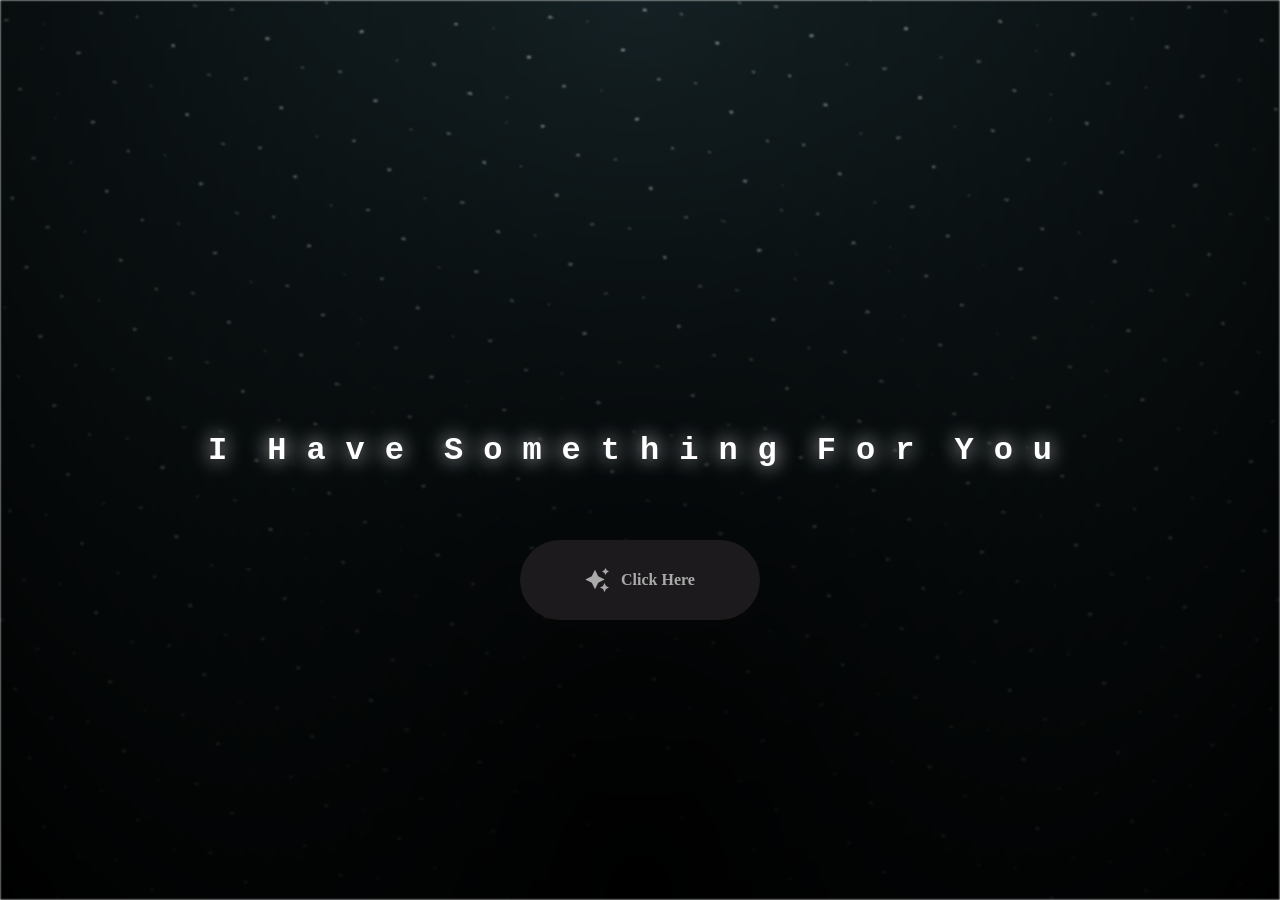
<file: index.html>
<html lang="en">

<head>
  <meta charset="UTF-8">
  <meta name="viewport" content="width=device-width, initial-scale=1.0">
  <link rel="shortcut icon" href="images/gift.png" type="image/x-icon">
  <link rel="stylesheet" href="css/index.css">

  <!-- Document Title -->
  <title>Birthday Wish </title>
</head>

<body>
  <!-- Background -->
  <div class="night"></div>

  <!-- Title -->
  <h1 class="title"></h1>

  <!-- Button -->
  <div style="position: absolute; top: 60vh; width: 100%; display: flex; justify-content: center;">
    <a href="flower.html" class="btn">
      <svg height="24" width="24" fill="#FFFFFF" viewBox="0 0 24 24" data-name="Layer 1" id="Layer_1" class="sparkle">
        <path
          d="M10,21.236,6.755,14.745.264,11.5,6.755,8.255,10,1.764l3.245,6.491L19.736,11.5l-6.491,3.245ZM18,21l1.5,3L21,21l3-1.5L21,18l-1.5-3L18,18l-3,1.5ZM19.333,4.667,20.5,7l1.167-2.333L24,3.5,21.667,2.333,20.5,0,19.333,2.333,17,3.5Z">
        </path>
      </svg>

      <span class="text">Click Here </span>
    </a>
  </div>

  <script src="js/index.js"></script>
</body>

</html>
</file>
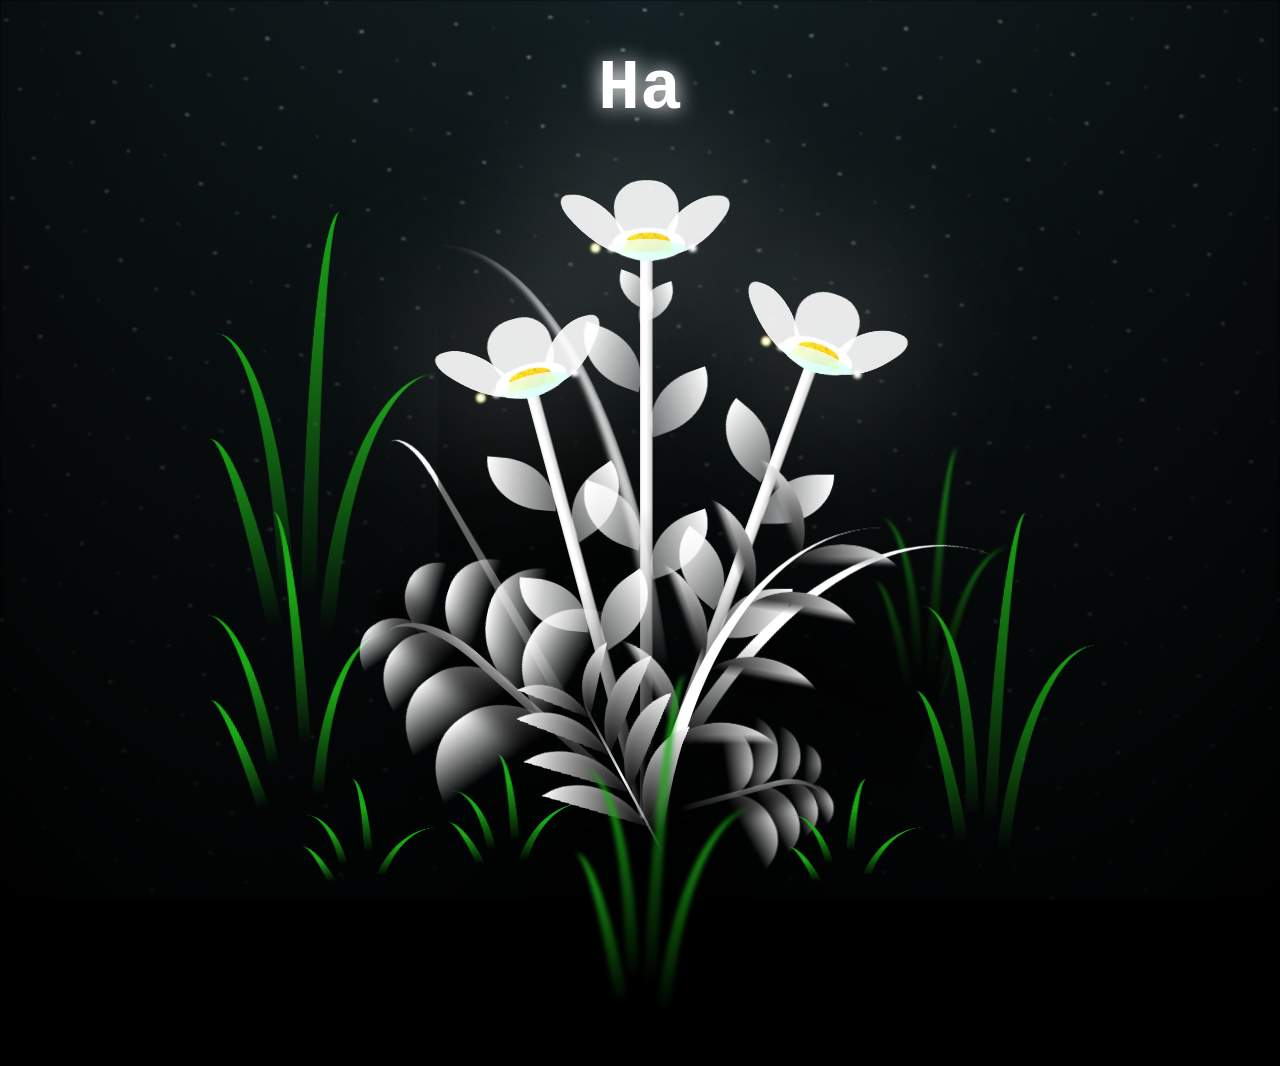
<file: flower.html>
<!DOCTYPE html>
<html lang="en">

<head>
  <meta charset="UTF-8">
  <meta http-equiv="X-UA-Compatible" content="IE=edge">
  <meta name="viewport" content="width=device-width, initial-scale=1.0">
  <link rel="shortcut icon" href="images/gift.png" type="image/x-icon">
  <link rel="stylesheet" href="css/style.css">

  <!-- Document Title -->
  <title>happy Birthday To You</title>
</head>

<body class="not-loaded">
  <!-- Background -->
  <div class="night"></div>

  <!-- Flower -->
  <div class="flowers">
    <div class="flower flower--1">
      <div class="flower__leafs flower__leafs--1">
        <div class="flower__leaf flower__leaf--1"></div>
        <div class="flower__leaf flower__leaf--2"></div>
        <div class="flower__leaf flower__leaf--3"></div>
        <div class="flower__leaf flower__leaf--4"></div>
        <div class="flower__white-circle"></div>

        <div class="flower__light flower__light--1"></div>
        <div class="flower__light flower__light--2"></div>
        <div class="flower__light flower__light--3"></div>
        <div class="flower__light flower__light--4"></div>
        <div class="flower__light flower__light--5"></div>
        <div class="flower__light flower__light--6"></div>
        <div class="flower__light flower__light--7"></div>
        <div class="flower__light flower__light--8"></div>

      </div>
      <div class="flower__line">
        <div class="flower__line__leaf flower__line__leaf--1"></div>
        <div class="flower__line__leaf flower__line__leaf--2"></div>
        <div class="flower__line__leaf flower__line__leaf--3"></div>
        <div class="flower__line__leaf flower__line__leaf--4"></div>
        <div class="flower__line__leaf flower__line__leaf--5"></div>
        <div class="flower__line__leaf flower__line__leaf--6"></div>
      </div>
    </div>

    <div class="flower flower--2">
      <div class="flower__leafs flower__leafs--2">
        <div class="flower__leaf flower__leaf--1"></div>
        <div class="flower__leaf flower__leaf--2"></div>
        <div class="flower__leaf flower__leaf--3"></div>
        <div class="flower__leaf flower__leaf--4"></div>
        <div class="flower__white-circle"></div>

        <div class="flower__light flower__light--1"></div>
        <div class="flower__light flower__light--2"></div>
        <div class="flower__light flower__light--3"></div>
        <div class="flower__light flower__light--4"></div>
        <div class="flower__light flower__light--5"></div>
        <div class="flower__light flower__light--6"></div>
        <div class="flower__light flower__light--7"></div>
        <div class="flower__light flower__light--8"></div>

      </div>
      <div class="flower__line">
        <div class="flower__line__leaf flower__line__leaf--1"></div>
        <div class="flower__line__leaf flower__line__leaf--2"></div>
        <div class="flower__line__leaf flower__line__leaf--3"></div>
        <div class="flower__line__leaf flower__line__leaf--4"></div>
      </div>
    </div>

    <div class="flower flower--3">
      <div class="flower__leafs flower__leafs--3">
        <div class="flower__leaf flower__leaf--1"></div>
        <div class="flower__leaf flower__leaf--2"></div>
        <div class="flower__leaf flower__leaf--3"></div>
        <div class="flower__leaf flower__leaf--4"></div>
        <div class="flower__white-circle"></div>

        <div class="flower__light flower__light--1"></div>
        <div class="flower__light flower__light--2"></div>
        <div class="flower__light flower__light--3"></div>
        <div class="flower__light flower__light--4"></div>
        <div class="flower__light flower__light--5"></div>
        <div class="flower__light flower__light--6"></div>
        <div class="flower__light flower__light--7"></div>
        <div class="flower__light flower__light--8"></div>

      </div>
      <div class="flower__line">
        <div class="flower__line__leaf flower__line__leaf--1"></div>
        <div class="flower__line__leaf flower__line__leaf--2"></div>
        <div class="flower__line__leaf flower__line__leaf--3"></div>
        <div class="flower__line__leaf flower__line__leaf--4"></div>
      </div>
    </div>

    <div class="grow-ans" style="--d:1.2s">
      <div class="flower__g-long">
        <div class="flower__g-long__top"></div>
        <div class="flower__g-long__bottom"></div>
      </div>
    </div>

    <div class="growing-grass">
      <div class="flower__grass flower__grass--1">
        <div class="flower__grass--top"></div>
        <div class="flower__grass--bottom"></div>
        <div class="flower__grass__leaf flower__grass__leaf--1"></div>
        <div class="flower__grass__leaf flower__grass__leaf--2"></div>
        <div class="flower__grass__leaf flower__grass__leaf--3"></div>
        <div class="flower__grass__leaf flower__grass__leaf--4"></div>
        <div class="flower__grass__leaf flower__grass__leaf--5"></div>
        <div class="flower__grass__leaf flower__grass__leaf--6"></div>
        <div class="flower__grass__leaf flower__grass__leaf--7"></div>
        <div class="flower__grass__leaf flower__grass__leaf--8"></div>
        <div class="flower__grass__overlay"></div>
      </div>
    </div>

    <div class="growing-grass">
      <div class="flower__grass flower__grass--2">
        <div class="flower__grass--top"></div>
        <div class="flower__grass--bottom"></div>
        <div class="flower__grass__leaf flower__grass__leaf--1"></div>
        <div class="flower__grass__leaf flower__grass__leaf--2"></div>
        <div class="flower__grass__leaf flower__grass__leaf--3"></div>
        <div class="flower__grass__leaf flower__grass__leaf--4"></div>
        <div class="flower__grass__leaf flower__grass__leaf--5"></div>
        <div class="flower__grass__leaf flower__grass__leaf--6"></div>
        <div class="flower__grass__leaf flower__grass__leaf--7"></div>
        <div class="flower__grass__leaf flower__grass__leaf--8"></div>
        <div class="flower__grass__overlay"></div>
      </div>
    </div>

    <div class="grow-ans" style="--d:2.4s">
      <div class="flower__g-right flower__g-right--1">
        <div class="leaf"></div>
      </div>
    </div>

    <div class="grow-ans" style="--d:2.8s">
      <div class="flower__g-right flower__g-right--2">
        <div class="leaf"></div>
      </div>
    </div>

    <div class="grow-ans" style="--d:2.8s">
      <div class="flower__g-front">
        <div class="flower__g-front__leaf-wrapper flower__g-front__leaf-wrapper--1">
          <div class="flower__g-front__leaf"></div>
        </div>
        <div class="flower__g-front__leaf-wrapper flower__g-front__leaf-wrapper--2">
          <div class="flower__g-front__leaf"></div>
        </div>
        <div class="flower__g-front__leaf-wrapper flower__g-front__leaf-wrapper--3">
          <div class="flower__g-front__leaf"></div>
        </div>
        <div class="flower__g-front__leaf-wrapper flower__g-front__leaf-wrapper--4">
          <div class="flower__g-front__leaf"></div>
        </div>
        <div class="flower__g-front__leaf-wrapper flower__g-front__leaf-wrapper--5">
          <div class="flower__g-front__leaf"></div>
        </div>
        <div class="flower__g-front__leaf-wrapper flower__g-front__leaf-wrapper--6">
          <div class="flower__g-front__leaf"></div>
        </div>
        <div class="flower__g-front__leaf-wrapper flower__g-front__leaf-wrapper--7">
          <div class="flower__g-front__leaf"></div>
        </div>
        <div class="flower__g-front__leaf-wrapper flower__g-front__leaf-wrapper--8">
          <div class="flower__g-front__leaf"></div>
        </div>
        <div class="flower__g-front__line"></div>
      </div>
    </div>

    <div class="grow-ans" style="--d:3.2s">
      <div class="flower__g-fr">
        <div class="leaf"></div>
        <div class="flower__g-fr__leaf flower__g-fr__leaf--1"></div>
        <div class="flower__g-fr__leaf flower__g-fr__leaf--2"></div>
        <div class="flower__g-fr__leaf flower__g-fr__leaf--3"></div>
        <div class="flower__g-fr__leaf flower__g-fr__leaf--4"></div>
        <div class="flower__g-fr__leaf flower__g-fr__leaf--5"></div>
        <div class="flower__g-fr__leaf flower__g-fr__leaf--6"></div>
        <div class="flower__g-fr__leaf flower__g-fr__leaf--7"></div>
        <div class="flower__g-fr__leaf flower__g-fr__leaf--8"></div>
      </div>
    </div>

    <div class="long-g long-g--0">
      <div class="grow-ans" style="--d:3s">
        <div class="leaf leaf--0"></div>
      </div>
      <div class="grow-ans" style="--d:2.2s">
        <div class="leaf leaf--1"></div>
      </div>
      <div class="grow-ans" style="--d:3.4s">
        <div class="leaf leaf--2"></div>
      </div>
      <div class="grow-ans" style="--d:3.6s">
        <div class="leaf leaf--3"></div>
      </div>
    </div>

    <div class="long-g long-g--1">
      <div class="grow-ans" style="--d:3.6s">
        <div class="leaf leaf--0"></div>
      </div>
      <div class="grow-ans" style="--d:3.8s">
        <div class="leaf leaf--1"></div>
      </div>
      <div class="grow-ans" style="--d:4s">
        <div class="leaf leaf--2"></div>
      </div>
      <div class="grow-ans" style="--d:4.2s">
        <div class="leaf leaf--3"></div>
      </div>
    </div>

    <div class="long-g long-g--2">
      <div class="grow-ans" style="--d:4s">
        <div class="leaf leaf--0"></div>
      </div>
      <div class="grow-ans" style="--d:4.2s">
        <div class="leaf leaf--1"></div>
      </div>
      <div class="grow-ans" style="--d:4.4s">
        <div class="leaf leaf--2"></div>
      </div>
      <div class="grow-ans" style="--d:4.6s">
        <div class="leaf leaf--3"></div>
      </div>
    </div>

    <div class="long-g long-g--3">
      <div class="grow-ans" style="--d:4s">
        <div class="leaf leaf--0"></div>
      </div>
      <div class="grow-ans" style="--d:4.2s">
        <div class="leaf leaf--1"></div>
      </div>
      <div class="grow-ans" style="--d:3s">
        <div class="leaf leaf--2"></div>
      </div>
      <div class="grow-ans" style="--d:3.6s">
        <div class="leaf leaf--3"></div>
      </div>
    </div>

    <div class="long-g long-g--4">
      <div class="grow-ans" style="--d:4s">
        <div class="leaf leaf--0"></div>
      </div>
      <div class="grow-ans" style="--d:4.2s">
        <div class="leaf leaf--1"></div>
      </div>
      <div class="grow-ans" style="--d:3s">
        <div class="leaf leaf--2"></div>
      </div>
      <div class="grow-ans" style="--d:3.6s">
        <div class="leaf leaf--3"></div>
      </div>
    </div>

    <div class="long-g long-g--5">
      <div class="grow-ans" style="--d:4s">
        <div class="leaf leaf--0"></div>
      </div>
      <div class="grow-ans" style="--d:4.2s">
        <div class="leaf leaf--1"></div>
      </div>
      <div class="grow-ans" style="--d:3s">
        <div class="leaf leaf--2"></div>
      </div>
      <div class="grow-ans" style="--d:3.6s">
        <div class="leaf leaf--3"></div>
      </div>
    </div>

    <div class="long-g long-g--6">
      <div class="grow-ans" style="--d:4.2s">
        <div class="leaf leaf--0"></div>
      </div>
      <div class="grow-ans" style="--d:4.4s">
        <div class="leaf leaf--1"></div>
      </div>
      <div class="grow-ans" style="--d:4.6s">
        <div class="leaf leaf--2"></div>
      </div>
      <div class="grow-ans" style="--d:4.8s">
        <div class="leaf leaf--3"></div>
      </div>
    </div>

    <div class="long-g long-g--7">
      <div class="grow-ans" style="--d:3s">
        <div class="leaf leaf--0"></div>
      </div>
      <div class="grow-ans" style="--d:3.2s">
        <div class="leaf leaf--1"></div>
      </div>
      <div class="grow-ans" style="--d:3.5s">
        <div class="leaf leaf--2"></div>
      </div>
      <div class="grow-ans" style="--d:3.6s">
        <div class="leaf leaf--3"></div>
      </div>
    </div>
  </div>

  <!-- Title -->
  <h1 class="title"><span id="title"></span></h1>
</body>

</html>

<!-- Import Javascript -->
<script src="js/main.js"></script>
</file>
<file: css/index.css>
*,
*::after,
*::before {
  padding: 0;
  margin: 0;
  box-sizing: border-box;
}

:root {
  --dark-color: #000;
}

.night {
  position: fixed;
  left: 50%;
  top: 0;
  transform: translateX(-50%);
  width: 100%;
  height: 100%;
  filter: blur(0.1vmin);
  background-image: radial-gradient(ellipse at top, transparent 0%, var(--dark-color)), radial-gradient(ellipse at bottom, var(--dark-color), rgba(145, 233, 255, 0.2)), repeating-linear-gradient(220deg, rgb(0, 0, 0) 0px, rgb(0, 0, 0) 19px, transparent 19px, transparent 22px), repeating-linear-gradient(189deg, rgb(0, 0, 0) 0px, rgb(0, 0, 0) 19px, transparent 19px, transparent 22px), repeating-linear-gradient(148deg, rgb(0, 0, 0) 0px, rgb(0, 0, 0) 19px, transparent 19px, transparent 22px), linear-gradient(90deg, rgb(255, 255, 250), rgb(240, 240, 240));
}

.title {
  position: absolute;
  top: 0;
  left: 0;
  color: white;
  font-family: 'Courier New', Courier, monospace;

  display: flex;
  flex-wrap: wrap;
  justify-content: center;
  align-content: center;
  align-items: center;

  width: 100%;
  height: 100vh;
  text-shadow: 0 0 20px white;
  letter-spacing: 0px;
}

@media (min-width: 500px) {
  .title {
    letter-spacing: 20px;
  }
}

@keyframes typing {
  from {
    opacity: 0;
  }

  to {
    opacity: 1;
  }
}

/* Terapkan animasi dengan delay */
.title span {
  opacity: 0;
  animation: typing 1s ease forwards;
  animation-delay: var(--delay);
}

a {
  text-decoration: none;
}

.btn {
  border: none;
  width: 15em;
  height: 5em;
  border-radius: 3em;
  display: flex;
  justify-content: center;
  align-items: center;
  gap: 12px;
  background: #1C1A1C;
  cursor: pointer;
  transition: all 450ms ease-in-out;
}

.sparkle {
  fill: #AAAAAA;
  transition: all 800ms ease;
}

.text {
  font-weight: 600;
  color: #AAAAAA;
  font-size: medium;
}

.btn:hover {
  background: linear-gradient(0deg, #A47CF3, #683FEA);
  box-shadow: inset 0px 1px 0px 0px rgba(255, 255, 255, 0.4),
    inset 0px -4px 0px 0px rgba(0, 0, 0, 0.2),
    0px 0px 0px 4px rgba(255, 255, 255, 0.2),
    0px 0px 180px 0px #9917FF;
  transform: translateY(-2px);
}

.btn:hover .text {
  color: white;
}

.btn:hover .sparkle {
  fill: white;
  transform: scale(1.2);
}

@media (max-width: 500px) {
  .title {
    font-size: 1.5rem;
  }
  .btn {
    width: 12em;
    height: 4em;
  }
}
</file>
<file: css/style.css>
*,
*::after,
*::before {
  padding: 0;
  margin: 0;
  box-sizing: border-box;
}

:root {
  --dark-color: #000;
}

.title {
  position: absolute;
  width: 100%;
  text-align: center;
  margin-top: 50px;
  top: 0;
  left: 0;
  color: white;
  font-family: 'Courier New', Courier, monospace;
  font-size: 70px;
  text-shadow: 0px 0px 20px white;
}

body {
  display: flex;
  align-items: flex-end;
  justify-content: center;
  min-height: 100vh;
  background-color: var(--dark-color);
  overflow: hidden;
  perspective: 1000px;
}

.night {
  position: fixed;
  left: 50%;
  top: 0;
  transform: translateX(-50%);
  width: 100%;
  height: 100%;
  filter: blur(0.1vmin);
  background-image: radial-gradient(ellipse at top, transparent 0%, var(--dark-color)), radial-gradient(ellipse at bottom, var(--dark-color), rgba(145, 233, 255, 0.2)), repeating-linear-gradient(220deg, rgb(0, 0, 0) 0px, rgb(0, 0, 0) 19px, transparent 19px, transparent 22px), repeating-linear-gradient(189deg, rgb(0, 0, 0) 0px, rgb(0, 0, 0) 19px, transparent 19px, transparent 22px), repeating-linear-gradient(148deg, rgb(0, 0, 0) 0px, rgb(0, 0, 0) 19px, transparent 19px, transparent 22px), linear-gradient(90deg, rgb(255, 255, 250), rgb(240, 240, 240));
}

.flowers {
  position: relative;
  transform: scale(0.9);
}

.flower {
  position: absolute;
  bottom: 10vmin;
  transform-origin: bottom center;
  z-index: 10;
  --fl-speed: 0.8s;
}

.flower--1 {
  animation: moving-flower-1 4s linear infinite;
}

.flower--1 .flower__line {
  height: 70vmin;
  animation-delay: 0.3s;
}

.flower--1 .flower__line__leaf--1 {
  animation: blooming-leaf-right var(--fl-speed) 1.6s backwards;
}

.flower--1 .flower__line__leaf--2 {
  animation: blooming-leaf-right var(--fl-speed) 1.4s backwards;
}

.flower--1 .flower__line__leaf--3 {
  animation: blooming-leaf-left var(--fl-speed) 1.2s backwards;
}

.flower--1 .flower__line__leaf--4 {
  animation: blooming-leaf-left var(--fl-speed) 1s backwards;
}

.flower--1 .flower__line__leaf--5 {
  animation: blooming-leaf-right var(--fl-speed) 1.8s backwards;
}

.flower--1 .flower__line__leaf--6 {
  animation: blooming-leaf-left var(--fl-speed) 2s backwards;
}

.flower--2 {
  left: 50%;
  transform: rotate(20deg);
  animation: moving-flower-2 4s linear infinite;
}

.flower--2 .flower__line {
  height: 60vmin;
  animation-delay: 0.6s;
}

.flower--2 .flower__line__leaf--1 {
  animation: blooming-leaf-right var(--fl-speed) 1.9s backwards;
}

.flower--2 .flower__line__leaf--2 {
  animation: blooming-leaf-right var(--fl-speed) 1.7s backwards;
}

.flower--2 .flower__line__leaf--3 {
  animation: blooming-leaf-left var(--fl-speed) 1.5s backwards;
}

.flower--2 .flower__line__leaf--4 {
  animation: blooming-leaf-left var(--fl-speed) 1.3s backwards;
}

.flower--3 {
  left: 50%;
  transform: rotate(-15deg);
  animation: moving-flower-3 4s linear infinite;
}

.flower--3 .flower__line {
  animation-delay: 0.9s;
}

.flower--3 .flower__line__leaf--1 {
  animation: blooming-leaf-right var(--fl-speed) 2.5s backwards;
}

.flower--3 .flower__line__leaf--2 {
  animation: blooming-leaf-right var(--fl-speed) 2.3s backwards;
}

.flower--3 .flower__line__leaf--3 {
  animation: blooming-leaf-left var(--fl-speed) 2.1s backwards;
}

.flower--3 .flower__line__leaf--4 {
  animation: blooming-leaf-left var(--fl-speed) 1.9s backwards;
}

.flower__leafs {
  position: relative;
  animation: blooming-flower 2s backwards;
}

.flower__leafs--1 {
  animation-delay: 1.1s;
}

.flower__leafs--2 {
  animation-delay: 1.4s;
}

.flower__leafs--3 {
  animation-delay: 1.7s;
}

.flower__leafs::after {
  content: "";
  position: absolute;
  left: 0;
  top: 0;
  transform: translate(-50%, -100%);
  width: 8vmin;
  height: 8vmin;
  background-color: #fff;
  filter: blur(10vmin);
}

.flower__leaf {
  position: absolute;
  bottom: 0;
  left: 50%;
  width: 8vmin;
  height: 11vmin;
  border-radius: 51% 49% 47% 53%/44% 45% 55% 69%;
  background-color: #a7ffee;
  background-image: linear-gradient(to top, #fff, #fff);
  transform-origin: bottom center;
  opacity: 0.9;
  box-shadow: inset 0 0 2vmin rgba(255, 255, 255, 0.5);
}

.flower__leaf--1 {
  transform: translate(-10%, 1%) rotateY(40deg) rotateX(-50deg);
}

.flower__leaf--2 {
  transform: translate(-50%, -4%) rotateX(40deg);
}

.flower__leaf--3 {
  transform: translate(-90%, 0%) rotateY(45deg) rotateX(50deg);
}

.flower__leaf--4 {
  width: 8vmin;
  height: 8vmin;
  transform-origin: bottom left;
  border-radius: 4vmin 10vmin 4vmin 4vmin;
  transform: translate(0%, 18%) rotateX(70deg) rotate(-43deg);
  background-image: linear-gradient(to top, rgba(255, 2555, 255, 0.4), #fff);
  z-index: 1;
  opacity: 0.8;
  -webkit-transform: translate(0%, 18%) rotateX(70deg) rotate(-43deg);
  -moz-transform: translate(0%, 18%) rotateX(70deg) rotate(-43deg);
  -ms-transform: translate(0%, 18%) rotateX(70deg) rotate(-43deg);
  -o-transform: translate(0%, 18%) rotateX(70deg) rotate(-43deg);
}

.flower__white-circle {
  position: absolute;
  left: -3.5vmin;
  top: -3vmin;
  width: 9vmin;
  height: 4vmin;
  border-radius: 50%;
  background-color: #fff;
}

.flower__white-circle::after {
  content: "";
  position: absolute;
  left: 50%;
  top: 45%;
  transform: translate(-50%, -50%);
  width: 60%;
  height: 60%;
  border-radius: inherit;
  background-image: repeating-linear-gradient(135deg, rgba(0, 0, 0, 0.03) 0px, rgba(0, 0, 0, 0.03) 1px, transparent 1px, transparent 12px), repeating-linear-gradient(45deg, rgba(0, 0, 0, 0.03) 0px, rgba(0, 0, 0, 0.03) 1px, transparent 1px, transparent 12px), repeating-linear-gradient(67.5deg, rgba(0, 0, 0, 0.03) 0px, rgba(0, 0, 0, 0.03) 1px, transparent 1px, transparent 12px), repeating-linear-gradient(135deg, rgba(0, 0, 0, 0.03) 0px, rgba(0, 0, 0, 0.03) 1px, transparent 1px, transparent 12px), repeating-linear-gradient(45deg, rgba(0, 0, 0, 0.03) 0px, rgba(0, 0, 0, 0.03) 1px, transparent 1px, transparent 12px), repeating-linear-gradient(112.5deg, rgba(0, 0, 0, 0.03) 0px, rgba(0, 0, 0, 0.03) 1px, transparent 1px, transparent 12px), repeating-linear-gradient(112.5deg, rgba(0, 0, 0, 0.03) 0px, rgba(0, 0, 0, 0.03) 1px, transparent 1px, transparent 12px), repeating-linear-gradient(45deg, rgba(0, 0, 0, 0.03) 0px, rgba(0, 0, 0, 0.03) 1px, transparent 1px, transparent 12px), repeating-linear-gradient(22.5deg, rgba(0, 0, 0, 0.03) 0px, rgba(0, 0, 0, 0.03) 1px, transparent 1px, transparent 12px), repeating-linear-gradient(45deg, rgba(0, 0, 0, 0.03) 0px, rgba(0, 0, 0, 0.03) 1px, transparent 1px, transparent 12px), repeating-linear-gradient(22.5deg, rgba(0, 0, 0, 0.03) 0px, rgba(0, 0, 0, 0.03) 1px, transparent 1px, transparent 12px), repeating-linear-gradient(135deg, rgba(0, 0, 0, 0.03) 0px, rgba(0, 0, 0, 0.03) 1px, transparent 1px, transparent 12px), repeating-linear-gradient(157.5deg, rgba(0, 0, 0, 0.03) 0px, rgba(0, 0, 0, 0.03) 1px, transparent 1px, transparent 12px), repeating-linear-gradient(67.5deg, rgba(0, 0, 0, 0.03) 0px, rgba(0, 0, 0, 0.03) 1px, transparent 1px, transparent 12px), repeating-linear-gradient(67.5deg, rgba(0, 0, 0, 0.03) 0px, rgba(0, 0, 0, 0.03) 1px, transparent 1px, transparent 12px), linear-gradient(90deg, rgb(255, 235, 18), rgb(255, 206, 0));
}

.flower__line {
  height: 55vmin;
  width: 1.5vmin;
  background-image: linear-gradient(to left, rgba(0, 0, 0, 0.2), transparent, rgba(255, 255, 255, 0.2)), linear-gradient(to top, transparent 10%, #fff, #fff);
  box-shadow: inset 0 0 2px rgba(0, 0, 0, 0.5);
  animation: grow-flower-tree 4s backwards;
}

.flower__line__leaf {
  --w: 7vmin;
  --h: calc(var(--w) + 2vmin);
  position: absolute;
  top: 20%;
  left: 90%;
  width: var(--w);
  height: var(--h);
  border-top-right-radius: var(--h);
  border-bottom-left-radius: var(--h);
  background-image: linear-gradient(to top, rgba(255, 255, 255, 0.4), #fff);
}

.flower__line__leaf--1 {
  transform: rotate(70deg) rotateY(30deg);
}

.flower__line__leaf--2 {
  top: 45%;
  transform: rotate(70deg) rotateY(30deg);
}

.flower__line__leaf--3,
.flower__line__leaf--4,
.flower__line__leaf--6 {
  border-top-right-radius: 0;
  border-bottom-left-radius: 0;
  border-top-left-radius: var(--h);
  border-bottom-right-radius: var(--h);
  left: -460%;
  top: 12%;
  transform: rotate(-70deg) rotateY(30deg);
}

.flower__line__leaf--4 {
  top: 40%;
}

.flower__line__leaf--5 {
  top: 0;
  transform-origin: left;
  transform: rotate(70deg) rotateY(30deg) scale(0.6);
}

.flower__line__leaf--6 {
  top: -2%;
  left: -450%;
  transform-origin: right;
  transform: rotate(-70deg) rotateY(30deg) scale(0.6);
}

.flower__light {
  position: absolute;
  bottom: 0vmin;
  width: 1vmin;
  height: 1vmin;
  background-color: rgb(255, 251, 0);
  border-radius: 50%;
  filter: blur(0.2vmin);
  animation: light-ans 4s linear infinite backwards;
}

.flower__light:nth-child(odd) {
  background-color: #fff;
}

.flower__light--1 {
  left: -2vmin;
  animation-delay: 1s;
}

.flower__light--2 {
  left: 3vmin;
  animation-delay: 0.5s;
}

.flower__light--3 {
  left: -6vmin;
  animation-delay: 0.3s;
}

.flower__light--4 {
  left: 6vmin;
  animation-delay: 0.9s;
}

.flower__light--5 {
  left: -1vmin;
  animation-delay: 1.5s;
}

.flower__light--6 {
  left: -4vmin;
  animation-delay: 3s;
}

.flower__light--7 {
  left: 3vmin;
  animation-delay: 2s;
}

.flower__light--8 {
  left: -6vmin;
  animation-delay: 3.5s;
}

.flower__grass {
  --c: #fff;
  --line-w: 1.5vmin;
  position: absolute;
  bottom: 12vmin;
  left: -7vmin;
  display: flex;
  flex-direction: column;
  align-items: flex-end;
  z-index: 20;
  transform-origin: bottom center;
  transform: rotate(-48deg) rotateY(40deg);
}

.flower__grass--1 {
  animation: moving-grass 2s linear infinite;
}

.flower__grass--2 {
  left: 2vmin;
  bottom: 10vmin;
  transform: scale(0.5) rotate(75deg) rotateX(10deg) rotateY(-200deg);
  opacity: 0.8;
  z-index: 0;
  animation: moving-grass--2 1.5s linear infinite;
}

.flower__grass--top {
  width: 7vmin;
  height: 10vmin;
  border-top-right-radius: 100%;
  border-right: var(--line-w) solid var(--c);
  transform-origin: bottom center;
  transform: rotate(-2deg);
}

.flower__grass--bottom {
  margin-top: -2px;
  width: var(--line-w);
  height: 25vmin;
  background-image: linear-gradient(to top, transparent, var(--c));
}

.flower__grass__leaf {
  --size: 10vmin;
  position: absolute;
  width: calc(var(--size) * 2.1);
  height: var(--size);
  border-top-left-radius: var(--size);
  border-top-right-radius: var(--size);
  background-image: linear-gradient(to top, transparent, transparent 30%, var(--c));
  z-index: 100;
}

.flower__grass__leaf--1 {
  top: -6%;
  left: 30%;
  --size: 6vmin;
  transform: rotate(-20deg);
  animation: growing-grass-ans--1 2s 2.6s backwards;
}

@keyframes growing-grass-ans--1 {
  0% {
    transform-origin: bottom left;
    transform: rotate(-20deg) scale(0);
  }
}

.flower__grass__leaf--2 {
  top: -5%;
  left: -110%;
  --size: 6vmin;
  transform: rotate(10deg);
  animation: growing-grass-ans--2 2s 2.4s linear backwards;
}

@keyframes growing-grass-ans--2 {
  0% {
    transform-origin: bottom right;
    transform: rotate(10deg) scale(0);
  }
}

.flower__grass__leaf--3 {
  top: 5%;
  left: 60%;
  --size: 8vmin;
  transform: rotate(-18deg) rotateX(-20deg);
  animation: growing-grass-ans--3 2s 2.2s linear backwards;
}

@keyframes growing-grass-ans--3 {
  0% {
    transform-origin: bottom left;
    transform: rotate(-18deg) rotateX(-20deg) scale(0);
  }
}

.flower__grass__leaf--4 {
  top: 6%;
  left: -135%;
  --size: 8vmin;
  transform: rotate(2deg);
  animation: growing-grass-ans--4 2s 2s linear backwards;
}

@keyframes growing-grass-ans--4 {
  0% {
    transform-origin: bottom right;
    transform: rotate(2deg) scale(0);
  }
}

.flower__grass__leaf--5 {
  top: 20%;
  left: 60%;
  --size: 10vmin;
  transform: rotate(-24deg) rotateX(-20deg);
  animation: growing-grass-ans--5 2s 1.8s linear backwards;
}

@keyframes growing-grass-ans--5 {
  0% {
    transform-origin: bottom left;
    transform: rotate(-24deg) rotateX(-20deg) scale(0);
  }
}

.flower__grass__leaf--6 {
  top: 22%;
  left: -180%;
  --size: 10vmin;
  transform: rotate(10deg);
  animation: growing-grass-ans--6 2s 1.6s linear backwards;
}

@keyframes growing-grass-ans--6 {
  0% {
    transform-origin: bottom right;
    transform: rotate(10deg) scale(0);
  }
}

.flower__grass__leaf--7 {
  top: 39%;
  left: 70%;
  --size: 10vmin;
  transform: rotate(-10deg);
  animation: growing-grass-ans--7 2s 1.4s linear backwards;
}

@keyframes growing-grass-ans--7 {
  0% {
    transform-origin: bottom left;
    transform: rotate(-10deg) scale(0);
  }
}

.flower__grass__leaf--8 {
  top: 40%;
  left: -215%;
  --size: 11vmin;
  transform: rotate(10deg);
  animation: growing-grass-ans--8 2s 1.2s linear backwards;
}

@keyframes growing-grass-ans--8 {
  0% {
    transform-origin: bottom right;
    transform: rotate(10deg) scale(0);
  }
}

.flower__grass__overlay {
  position: absolute;
  top: -10%;
  right: 0%;
  width: 100%;
  height: 100%;
  background-color: rgba(0, 0, 0, 0.6);
  filter: blur(1.5vmin);
  z-index: 100;
}

.flower__g-long {
  --w: 2vmin;
  --h: 6vmin;
  --c: #fff;
  position: absolute;
  bottom: 10vmin;
  left: -3vmin;
  transform-origin: bottom center;
  transform: rotate(-30deg) rotateY(-20deg);
  display: flex;
  flex-direction: column;
  align-items: flex-end;
  animation: flower-g-long-ans 3s linear infinite;
}

@keyframes flower-g-long-ans {

  0%,
  100% {
    transform: rotate(-30deg) rotateY(-20deg);
  }

  50% {
    transform: rotate(-32deg) rotateY(-20deg);
  }
}

.flower__g-long__top {
  top: calc(var(--h) * -1);
  width: calc(var(--w) + 1vmin);
  height: var(--h);
  border-top-right-radius: 100%;
  border-right: 0.7vmin solid var(--c);
  transform: translate(-0.7vmin, 1vmin);
}

.flower__g-long__bottom {
  width: var(--w);
  height: 50vmin;
  transform-origin: bottom center;
  background-image: linear-gradient(to top, transparent 30%, var(--c));
  box-shadow: inset 0 0 2px rgba(0, 0, 0, 0.5);
  -webkit-clip-path: polygon(35% 0, 65% 1%, 100% 100%, 0% 100%);
  clip-path: polygon(35% 0, 65% 1%, 100% 100%, 0% 100%);
}

.flower__g-right {
  position: absolute;
  bottom: 6vmin;
  left: -2vmin;
  transform-origin: bottom left;
  transform: rotate(20deg);
}

.flower__g-right .leaf {
  width: 30vmin;
  height: 50vmin;
  border-top-left-radius: 100%;
  border-left: 2vmin solid #fff;
  background-image: linear-gradient(to bottom, transparent, var(--dark-color) 60%);
  -webkit-mask-image: linear-gradient(to top, transparent 30%, #fff 60%);
}

.flower__g-right--1 {
  animation: flower-g-right-ans 2.5s linear infinite;
}

.flower__g-right--2 {
  left: 5vmin;
  transform: rotateY(-180deg);
  animation: flower-g-right-ans--2 3s linear infinite;
}

.flower__g-right--2 .leaf {
  height: 75vmin;
  filter: blur(0.3vmin);
  opacity: 0.8;
}

@keyframes flower-g-right-ans {

  0%,
  100% {
    transform: rotate(20deg);
  }

  50% {
    transform: rotate(24deg) rotateX(-20deg);
  }
}

@keyframes flower-g-right-ans--2 {

  0%,
  100% {
    transform: rotateY(-180deg) rotate(0deg) rotateX(-20deg);
  }

  50% {
    transform: rotateY(-180deg) rotate(6deg) rotateX(-20deg);
  }
}

.flower__g-front {
  position: absolute;
  bottom: 6vmin;
  left: 2.5vmin;
  z-index: 100;
  transform-origin: bottom center;
  transform: rotate(-28deg) rotateY(30deg) scale(1.04);
  animation: flower__g-front-ans 2s linear infinite;
}

@keyframes flower__g-front-ans {

  0%,
  100% {
    transform: rotate(-28deg) rotateY(30deg) scale(1.04);
  }

  50% {
    transform: rotate(-35deg) rotateY(40deg) scale(1.04);
  }
}

.flower__g-front__line {
  width: 0.3vmin;
  height: 20vmin;
  background-image: linear-gradient(to top, transparent, #fff, transparent 100%);
  position: relative;
}

.flower__g-front__leaf-wrapper {
  position: absolute;
  top: 0;
  left: 0;
  transform-origin: bottom left;
  transform: rotate(10deg);
}

.flower__g-front__leaf-wrapper:nth-child(even) {
  left: 0vmin;
  transform: rotateY(-180deg) rotate(5deg);
  animation: flower__g-front__leaf-left-ans 1s ease-in backwards;
}

.flower__g-front__leaf-wrapper:nth-child(odd) {
  animation: flower__g-front__leaf-ans 1s ease-in backwards;
}

.flower__g-front__leaf-wrapper--1 {
  top: -8vmin;
  transform: scale(0.7);
  animation: flower__g-front__leaf-ans 1s 5.5s ease-in backwards !important;
}

.flower__g-front__leaf-wrapper--2 {
  top: -8vmin;
  transform: rotateY(-180deg) scale(0.7) !important;
  animation: flower__g-front__leaf-left-ans-2 1s 4.6s ease-in backwards !important;
}

.flower__g-front__leaf-wrapper--3 {
  top: -3vmin;
  animation: flower__g-front__leaf-ans 1s 4.6s ease-in backwards;
}

.flower__g-front__leaf-wrapper--4 {
  top: -3vmin;
  transform: rotateY(-180deg) scale(0.9) !important;
  animation: flower__g-front__leaf-left-ans-2 1s 4.6s ease-in backwards !important;
}

@keyframes flower__g-front__leaf-left-ans-2 {
  0% {
    transform: rotateY(-180deg) scale(0);
  }
}

.flower__g-front__leaf-wrapper--5,
.flower__g-front__leaf-wrapper--6 {
  top: 2vmin;
}

.flower__g-front__leaf-wrapper--7,
.flower__g-front__leaf-wrapper--8 {
  top: 6.5vmin;
}

.flower__g-front__leaf-wrapper--2 {
  animation-delay: 5.2s !important;
}

.flower__g-front__leaf-wrapper--3 {
  animation-delay: 4.9s !important;
}

.flower__g-front__leaf-wrapper--5 {
  animation-delay: 4.3s !important;
}

.flower__g-front__leaf-wrapper--6 {
  animation-delay: 4.1s !important;
}

.flower__g-front__leaf-wrapper--7 {
  animation-delay: 3.8s !important;
}

.flower__g-front__leaf-wrapper--8 {
  animation-delay: 3.5s !important;
}

@keyframes flower__g-front__leaf-ans {
  0% {
    transform: rotate(10deg) scale(0);
  }
}

@keyframes flower__g-front__leaf-left-ans {
  0% {
    transform: rotateY(-180deg) rotate(5deg) scale(0);
  }
}

.flower__g-front__leaf {
  width: 10vmin;
  height: 10vmin;
  border-radius: 100% 0% 0% 100%/100% 100% 0% 0%;
  box-shadow: inset 0 2px 1vmin hsla(0, 0%, 100%, 0.2);
  background-image: linear-gradient(to bottom left, transparent, var(--dark-color)), linear-gradient(to bottom right, #fff 50%, transparent 50%, transparent);
  -webkit-mask-image: linear-gradient(to bottom right, #fff 50%, transparent 50%, transparent);
  mask-image: linear-gradient(to bottom right, #fff 50%, transparent 50%, transparent);
}

.flower__g-fr {
  position: absolute;
  bottom: -4vmin;
  left: vmin;
  transform-origin: bottom left;
  z-index: 10;
  animation: flower__g-fr-ans 2s linear infinite;
}

@keyframes flower__g-fr-ans {

  0%,
  100% {
    transform: rotate(2deg);
  }

  50% {
    transform: rotate(4deg);
    -webkit-transform: rotate(4deg);
    -moz-transform: rotate(4deg);
    -ms-transform: rotate(4deg);
    -o-transform: rotate(4deg);
  }
}

.flower__g-fr .leaf {
  width: 30vmin;
  height: 50vmin;
  border-top-left-radius: 100%;
  border-left: 2vmin solid #fff;
  -webkit-mask-image: linear-gradient(to top, transparent 25%, #fff 50%);
  position: relative;
  z-index: 1;
}

.flower__g-fr__leaf {
  position: absolute;
  top: 0;
  left: 0;
  width: 10vmin;
  height: 10vmin;
  border-radius: 100% 0% 0% 100%/100% 100% 0% 0%;
  box-shadow: inset 0 2px 1vmin hsla(0, 0%, 100%, 0.2);
  background-image: linear-gradient(to bottom left, transparent, var(--dark-color) 98%), linear-gradient(to bottom right, #fff 45%, transparent 50%, transparent);
  -webkit-mask-image: linear-gradient(135deg, #fff 40%, transparent 50%, transparent);
}

.flower__g-fr__leaf--1 {
  left: 20vmin;
  transform: rotate(45deg);
  animation: flower__g-fr-leaft-ans-1 0.5s 5.2s linear backwards;
}

@keyframes flower__g-fr-leaft-ans-1 {
  0% {
    transform-origin: left;
    transform: rotate(45deg) scale(0);
  }
}

.flower__g-fr__leaf--2 {
  left: 12vmin;
  top: -7vmin;
  transform: rotate(25deg) rotateY(-180deg);
  animation: flower__g-fr-leaft-ans-6 0.5s 5s linear backwards;
}

.flower__g-fr__leaf--3 {
  left: 15vmin;
  top: 6vmin;
  transform: rotate(55deg);
  animation: flower__g-fr-leaft-ans-5 0.5s 4.8s linear backwards;
}

.flower__g-fr__leaf--4 {
  left: 6vmin;
  top: -2vmin;
  transform: rotate(25deg) rotateY(-180deg);
  animation: flower__g-fr-leaft-ans-6 0.5s 4.6s linear backwards;
}

.flower__g-fr__leaf--5 {
  left: 10vmin;
  top: 14vmin;
  transform: rotate(55deg);
  animation: flower__g-fr-leaft-ans-5 0.5s 4.4s linear backwards;
}

@keyframes flower__g-fr-leaft-ans-5 {
  0% {
    transform-origin: left;
    transform: rotate(55deg) scale(0);
  }
}

.flower__g-fr__leaf--6 {
  left: 0vmin;
  top: 6vmin;
  transform: rotate(25deg) rotateY(-180deg);
  animation: flower__g-fr-leaft-ans-6 0.5s 4.2s linear backwards;
}

@keyframes flower__g-fr-leaft-ans-6 {
  0% {
    transform-origin: right;
    transform: rotate(25deg) rotateY(-180deg) scale(0);
  }
}

.flower__g-fr__leaf--7 {
  left: 5vmin;
  top: 22vmin;
  transform: rotate(45deg);
  animation: flower__g-fr-leaft-ans-7 0.5s 4s linear backwards;
}

@keyframes flower__g-fr-leaft-ans-7 {
  0% {
    transform-origin: left;
    transform: rotate(45deg) scale(0);
  }
}

.flower__g-fr__leaf--8 {
  left: -4vmin;
  top: 15vmin;
  transform: rotate(15deg) rotateY(-180deg);
  animation: flower__g-fr-leaft-ans-8 0.5s 3.8s linear backwards;
}

@keyframes flower__g-fr-leaft-ans-8 {
  0% {
    transform-origin: right;
    transform: rotate(15deg) rotateY(-180deg) scale(0);
  }
}

.long-g {
  position: absolute;
  bottom: 25vmin;
  left: -42vmin;
  transform-origin: bottom left;
}

.long-g--1 {
  bottom: 0vmin;
  transform: scale(0.8) rotate(-5deg);
}

.long-g--1 .leaf {
  -webkit-mask-image: linear-gradient(to top, transparent 40%, #fff 80%) !important;
}

.long-g--1 .leaf--1 {
  --w: 5vmin;
  --h: 60vmin;
  left: -2vmin;
  transform: rotate(3deg) rotateY(-180deg);
}

.long-g--2,
.long-g--3 {
  bottom: -3vmin;
  left: -35vmin;
  transform-origin: center;
  transform: scale(0.6) rotateX(60deg);
}

.long-g--2 .leaf,
.long-g--3 .leaf {
  -webkit-mask-image: linear-gradient(to top, transparent 50%, #fff 80%) !important;
}

.long-g--2 .leaf--1,
.long-g--3 .leaf--1 {
  left: -1vmin;
  transform: rotateY(-180deg);
}

.long-g--3 {
  left: -17vmin;
  bottom: 0vmin;
}

.long-g--3 .leaf {
  -webkit-mask-image: linear-gradient(to top, transparent 40%, #fff 80%) !important;
}

.long-g--4 {
  left: 25vmin;
  bottom: -3vmin;
  transform-origin: center;
  transform: scale(0.6) rotateX(60deg);
}

.long-g--4 .leaf {
  -webkit-mask-image: linear-gradient(to top, transparent 50%, #fff 80%) !important;
}

.long-g--5 {
  left: 42vmin;
  bottom: 0vmin;
  transform: scale(0.8) rotate(2deg);
}

.long-g--6 {
  left: 0vmin;
  bottom: -20vmin;
  z-index: 100;
  filter: blur(0.3vmin);
  transform: scale(0.8) rotate(2deg);
}

.long-g--7 {
  left: 35vmin;
  bottom: 20vmin;
  z-index: -1;
  filter: blur(0.3vmin);
  transform: scale(0.6) rotate(2deg);
  opacity: 0.7;
}

.long-g .leaf {
  --w: 15vmin;
  --h: 40vmin;
  --c: #1aaa15;
  position: absolute;
  bottom: 0;
  width: var(--w);
  height: var(--h);
  border-top-left-radius: 100%;
  border-left: 2vmin solid var(--c);
  -webkit-mask-image: linear-gradient(to top, transparent 20%, var(--dark-color));
  transform-origin: bottom center;
}

.long-g .leaf--0 {
  left: 2vmin;
  animation: leaf-ans-1 4s linear infinite;
}

.long-g .leaf--1 {
  --w: 5vmin;
  --h: 60vmin;
  animation: leaf-ans-1 4s linear infinite;
}

.long-g .leaf--2 {
  --w: 10vmin;
  --h: 40vmin;
  left: -0.5vmin;
  bottom: 5vmin;
  transform-origin: bottom left;
  transform: rotateY(-180deg);
  animation: leaf-ans-2 3s linear infinite;
}

.long-g .leaf--3 {
  --w: 5vmin;
  --h: 30vmin;
  left: -1vmin;
  bottom: 3.2vmin;
  transform-origin: bottom left;
  transform: rotate(-10deg) rotateY(-180deg);
  animation: leaf-ans-3 3s linear infinite;
}

@keyframes leaf-ans-1 {

  0%,
  100% {
    transform: rotate(-5deg) scale(1);
  }

  50% {
    transform: rotate(5deg) scale(1.1);
  }
}

@keyframes leaf-ans-2 {

  0%,
  100% {
    transform: rotateY(-180deg) rotate(5deg);
  }

  50% {
    transform: rotateY(-180deg) rotate(0deg) scale(1.1);
  }
}

@keyframes leaf-ans-3 {

  0%,
  100% {
    transform: rotate(-10deg) rotateY(-180deg);
  }

  50% {
    transform: rotate(-20deg) rotateY(-180deg);
  }
}

.grow-ans {
  animation: grow-ans 2s var(--d) backwards;
}

@keyframes grow-ans {
  0% {
    transform: scale(0);
    opacity: 0;
  }
}

@keyframes light-ans {
  0% {
    opacity: 0;
    transform: translateY(0vmin);
  }

  25% {
    opacity: 1;
    transform: translateY(-5vmin) translateX(-2vmin);
  }

  50% {
    opacity: 1;
    transform: translateY(-15vmin) translateX(2vmin);
    filter: blur(0.2vmin);
  }

  75% {
    transform: translateY(-20vmin) translateX(-2vmin);
    filter: blur(0.2vmin);
  }

  100% {
    transform: translateY(-30vmin);
    opacity: 0;
    filter: blur(1vmin);
  }
}

@keyframes moving-flower-1 {

  0%,
  100% {
    transform: rotate(2deg);
  }

  50% {
    transform: rotate(-2deg);
  }
}

@keyframes moving-flower-2 {

  0%,
  100% {
    transform: rotate(18deg);
  }

  50% {
    transform: rotate(14deg);
  }
}

@keyframes moving-flower-3 {

  0%,
  100% {
    transform: rotate(-18deg);
  }

  50% {
    transform: rotate(-20deg) rotateY(-10deg);
  }
}

@keyframes blooming-leaf-right {
  0% {
    transform-origin: left;
    transform: rotate(70deg) rotateY(30deg) scale(0);
  }
}

@keyframes blooming-leaf-left {
  0% {
    transform-origin: right;
    transform: rotate(-70deg) rotateY(30deg) scale(0);
  }
}

@keyframes grow-flower-tree {
  0% {
    height: 0;
    border-radius: 1vmin;
  }
}

@keyframes blooming-flower {
  0% {
    transform: scale(0);
  }
}

@keyframes moving-grass {

  0%,
  100% {
    transform: rotate(-48deg) rotateY(40deg);
  }

  50% {
    transform: rotate(-50deg) rotateY(40deg);
  }
}

@keyframes moving-grass--2 {

  0%,
  100% {
    transform: scale(0.5) rotate(75deg) rotateX(10deg) rotateY(-200deg);
  }

  50% {
    transform: scale(0.5) rotate(79deg) rotateX(10deg) rotateY(-200deg);
  }
}

.growing-grass {
  animation: growing-grass-ans 1s 2s backwards;
}

@keyframes growing-grass-ans {
  0% {
    transform: scale(0);
  }
}

.not-loaded * {
  animation-play-state: paused !important;
}

@media (max-width: 768px) {
  .title {
    font-size: 40px;
    margin-top: 30px;
  }
  .flowers {
    transform: scale(1.1);
    transform-origin: bottom center;
  }
}

@media (max-width: 480px) {
  .title {
    font-size: 28px;
    margin-top: 20px;
  }
  .flowers {
    transform: scale(1.4);
    transform-origin: bottom center;
  }
}

/*# sourceMappingURL=style.css.map */
</file>
